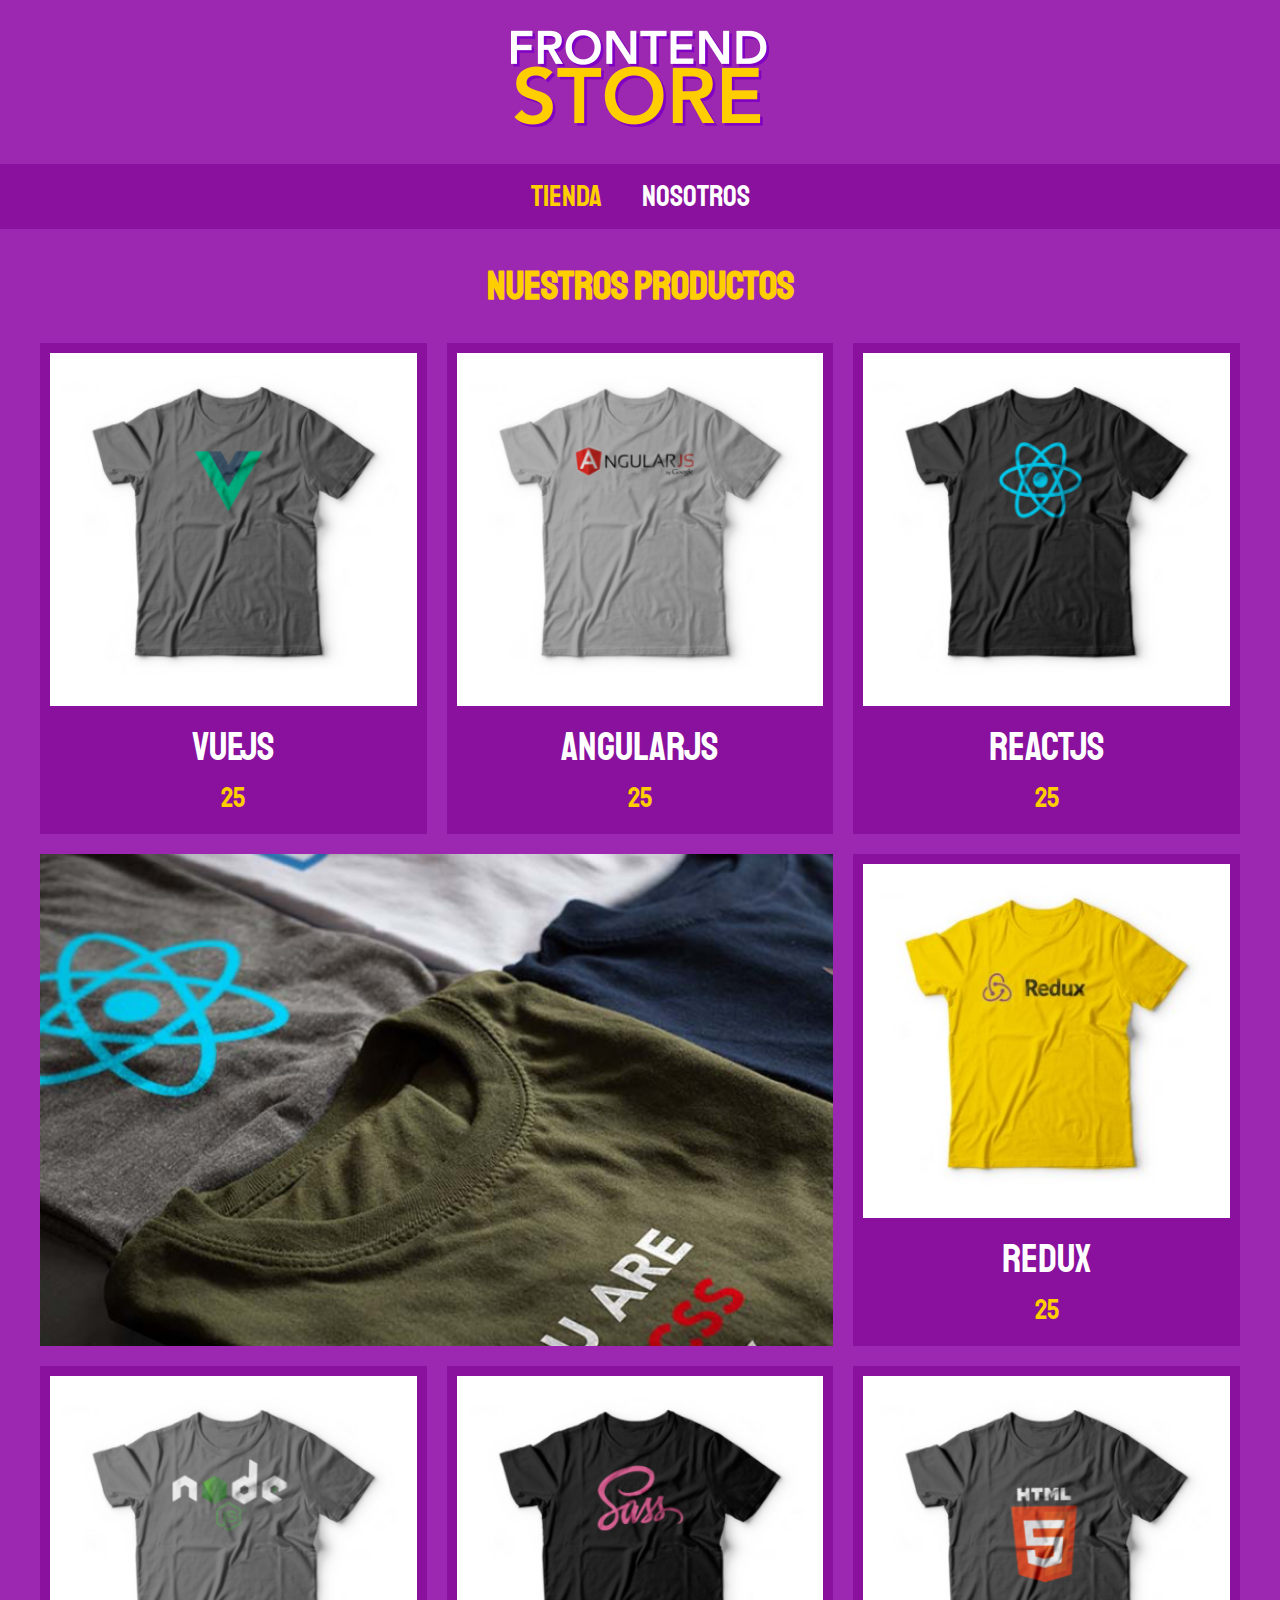
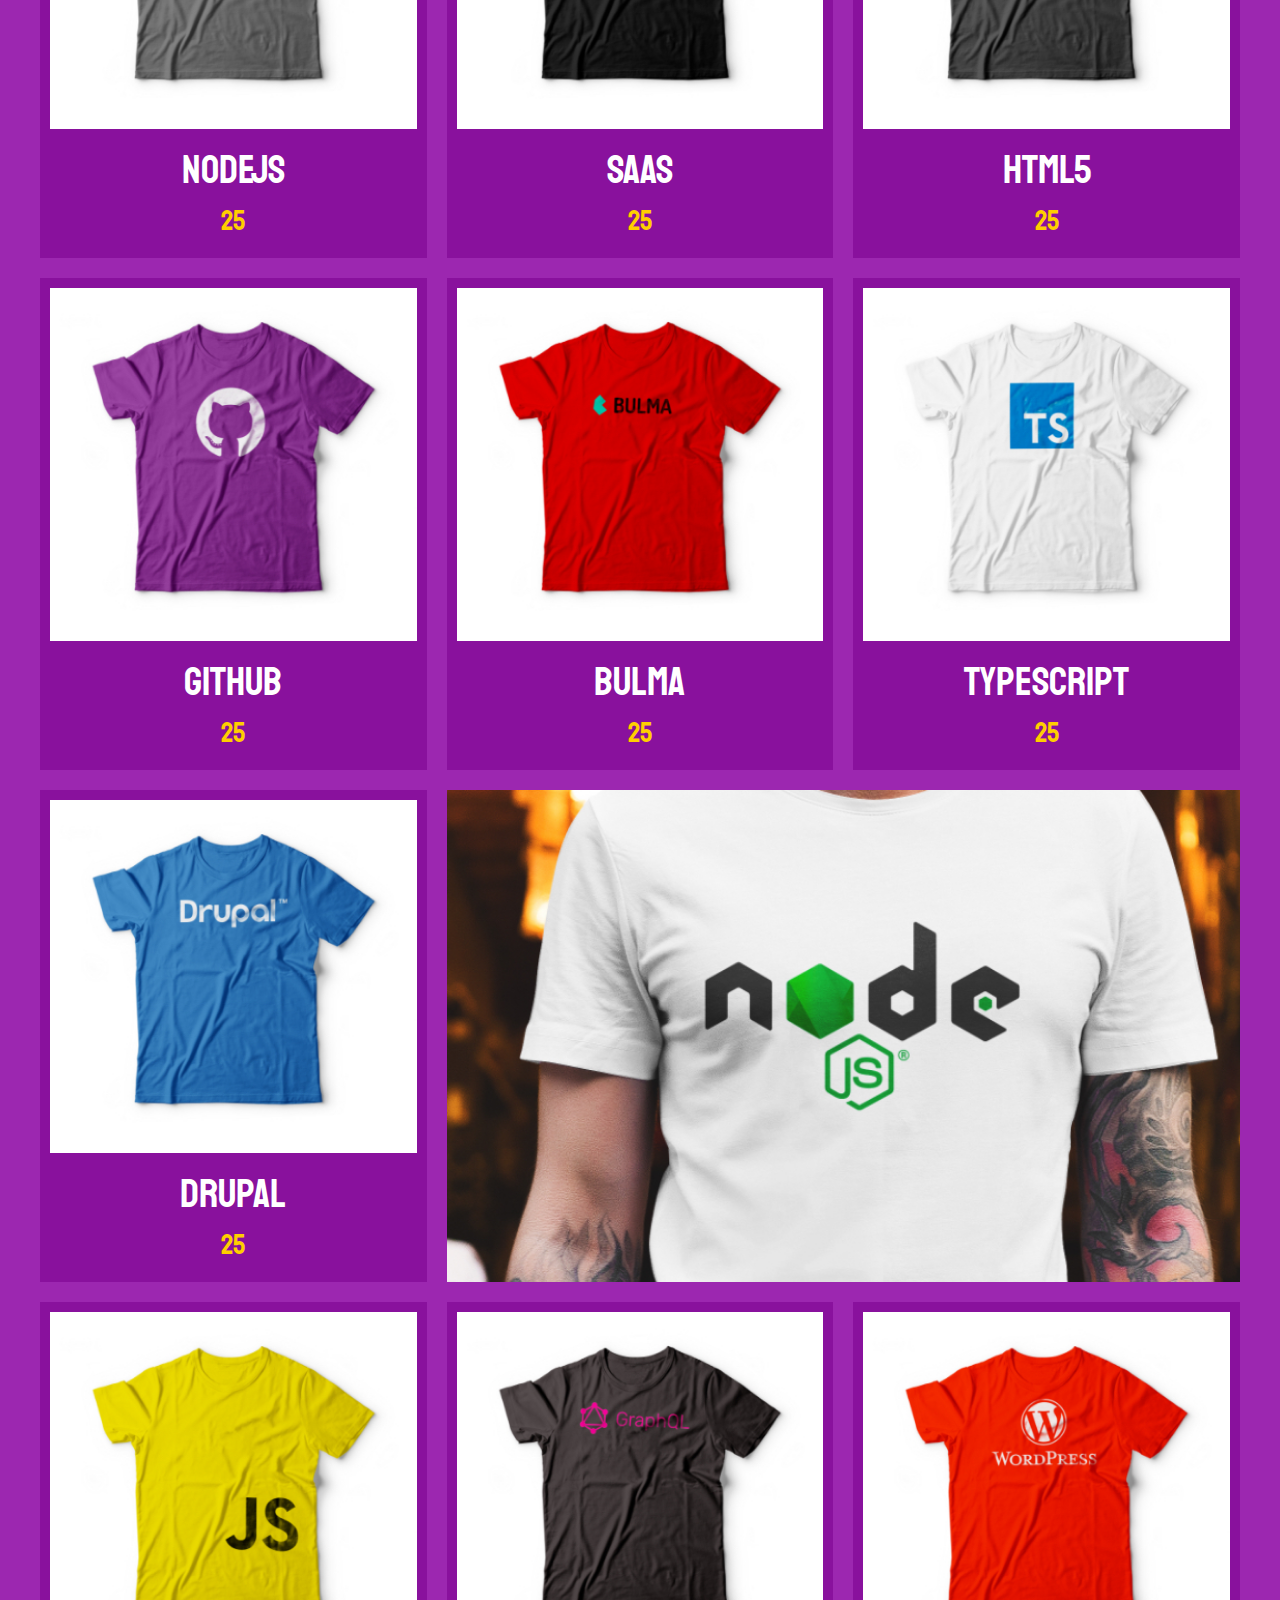
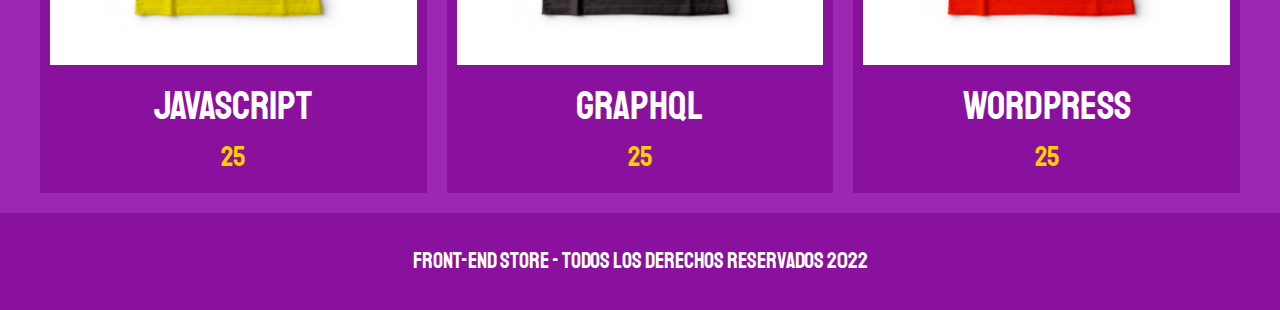
<file: index.html>
<!DOCTYPE html>
<html lang="es">
<head>
    <meta charset="UTF-8">
    <meta name="viewport" content="width=device-width, initial-scale=1.0">
    <title>Front-End Store</title>
    <link rel="stylesheet" href="css/normalize.css">        <!--Llamamos a Normalize para evitar inconvenientes-->
   <!---Fuente google fonts-->
    <link rel="preconnect" href="https://fonts.googleapis.com">
    <link rel="preconnect" href="https://fonts.gstatic.com" crossorigin>
    <link href="https://fonts.googleapis.com/css2?family=Staatliches&display=swap" rel="stylesheet">

    <link rel="stylesheet" href="css/styles.css">        <!--Llamamos a los styles de la carpeta css-->

</head>
<body>
    <header class="header">
        <a href="index.html">                        <!--Utilizamos este a href para ir a la pagina principal si se presiona el logotipo-->
        <img class="header__logo" src="img/logo.png" alt="Logotipo">
        </a>
    </header>

    <nav  class="navegacion">
      <a class="navegacion__enlace navegacion__enlace--activo" href="index">Tienda</a>
      <a class="navegacion__enlace" href="nosotros.html">Nosotros</a>
    </nav>

    <main class="contenedor">
        <h1>Nuestros Productos</h1>

        <div class="grid">
            <div class="producto">
                <a href="producto.html">
                <img class="producto__imagen" src="img/1.jpg" alt="imagen camisa">
                <div class="producto__informacion">
                    <p class="producto__nombre">VueJS</p>
                    <p class="producto__precio">25</p>
                </div>
                </a>

            </div> <!--Producto-->
            <div class="producto">
                <a href="producto.html">
                <img class="producto__imagen" src="img/2.jpg" alt="imagen camisa">
                <div class="producto__informacion">
                    <p class="producto__nombre">AngularJS</p>
                    <p class="producto__precio">25</p>
                </div>
                </a>

            </div> <!--Producto-->
            <div class="producto">
                <a href="producto.html">
                <img class="producto__imagen" src="img/3.jpg" alt="imagen camisa">
                <div class="producto__informacion">
                    <p class="producto__nombre">ReactJS</p>
                    <p class="producto__precio">25</p>
                </div>
                </a>

            </div> <!--Producto-->
            <div class="producto">
                <a href="producto.html">
                <img class="producto__imagen" src="img/4.jpg" alt="imagen camisa">
                <div class="producto__informacion">
                    <p class="producto__nombre">Redux</p>
                    <p class="producto__precio">25</p>
                </div>
                </a>

            </div> <!--Producto-->
            <div class="producto">
                <a href="producto.html">
                <img class="producto__imagen" src="img/5.jpg" alt="imagen camisa">
                <div class="producto__informacion">
                    <p class="producto__nombre">NodeJS</p>
                    <p class="producto__precio">25</p>
                </div>
                </a>

            </div> <!--Producto-->
            <div class="producto">
                <a href="producto.html">
                <img class="producto__imagen" src="img/6.jpg" alt="imagen camisa">
                <div class="producto__informacion">
                    <p class="producto__nombre">SAAS</p>
                    <p class="producto__precio">25</p>
                </div>
                </a>

            </div> <!--Producto-->
            <div class="producto">
                <a href="producto.html">
                <img class="producto__imagen" src="img/7.jpg" alt="imagen camisa">
                <div class="producto__informacion">
                    <p class="producto__nombre">HTML5</p>
                    <p class="producto__precio">25</p>
                </div>
                </a>

            </div> <!--Producto-->
            <div class="producto">
                <a href="producto.html">
                <img class="producto__imagen" src="img/8.jpg" alt="imagen camisa">
                <div class="producto__informacion">
                    <p class="producto__nombre">GitHub</p>
                    <p class="producto__precio">25</p>
                </div>
                </a>

            </div> <!--Producto-->
            <div class="producto">
                <a href="producto.html">
                <img class="producto__imagen" src="img/9.jpg" alt="imagen camisa">
                <div class="producto__informacion">
                    <p class="producto__nombre">Bulma</p>
                    <p class="producto__precio">25</p>
                </div>
                </a>

            </div> <!--Producto-->
            <div class="producto">
                <a href="producto.html">
                <img class="producto__imagen" src="img/10.jpg" alt="imagen camisa">
                <div class="producto__informacion">
                    <p class="producto__nombre">TypeScript</p>
                    <p class="producto__precio">25</p>
                </div>
                </a>

            </div> <!--Producto-->
            <div class="producto">
                <a href="producto.html">
                <img class="producto__imagen" src="img/11.jpg" alt="imagen camisa">
                <div class="producto__informacion">
                    <p class="producto__nombre">Drupal</p>
                    <p class="producto__precio">25</p>
                </div>
                </a>

            </div> <!--Producto-->
            <div class="producto">
                <a href="producto.html">
                <img class="producto__imagen" src="img/12.jpg" alt="imagen camisa">
                <div class="producto__informacion">
                    <p class="producto__nombre">JavaScript</p>
                    <p class="producto__precio">25</p>
                </div>
                </a>

            </div> <!--Producto-->
            <div class="producto">
                <a href="producto.html">
                <img class="producto__imagen" src="img/13.jpg" alt="imagen camisa">
                <div class="producto__informacion">
                    <p class="producto__nombre">GraphQL</p>
                    <p class="producto__precio">25</p>
                </div>
                </a>

            </div> <!--Producto-->
            <div class="producto">
                <a href="producto.html">
                <img class="producto__imagen" src="img/14.jpg" alt="imagen camisa">
                <div class="producto__informacion">
                    <p class="producto__nombre">WordPress</p>
                    <p class="producto__precio">25</p>
                </div>
                </a>

            </div> <!--Producto-->

            <div class="grafico grafico--camisas">  </div>
            <div class="grafico grafico--node">  </div>

       
        </div>

    </main>
    
    <footer class="footer">
        <p class="footer_texto">Front-End Store - Todos los derechos Reservados 2022</p>
    </footer>
</body>
</html>
</file>
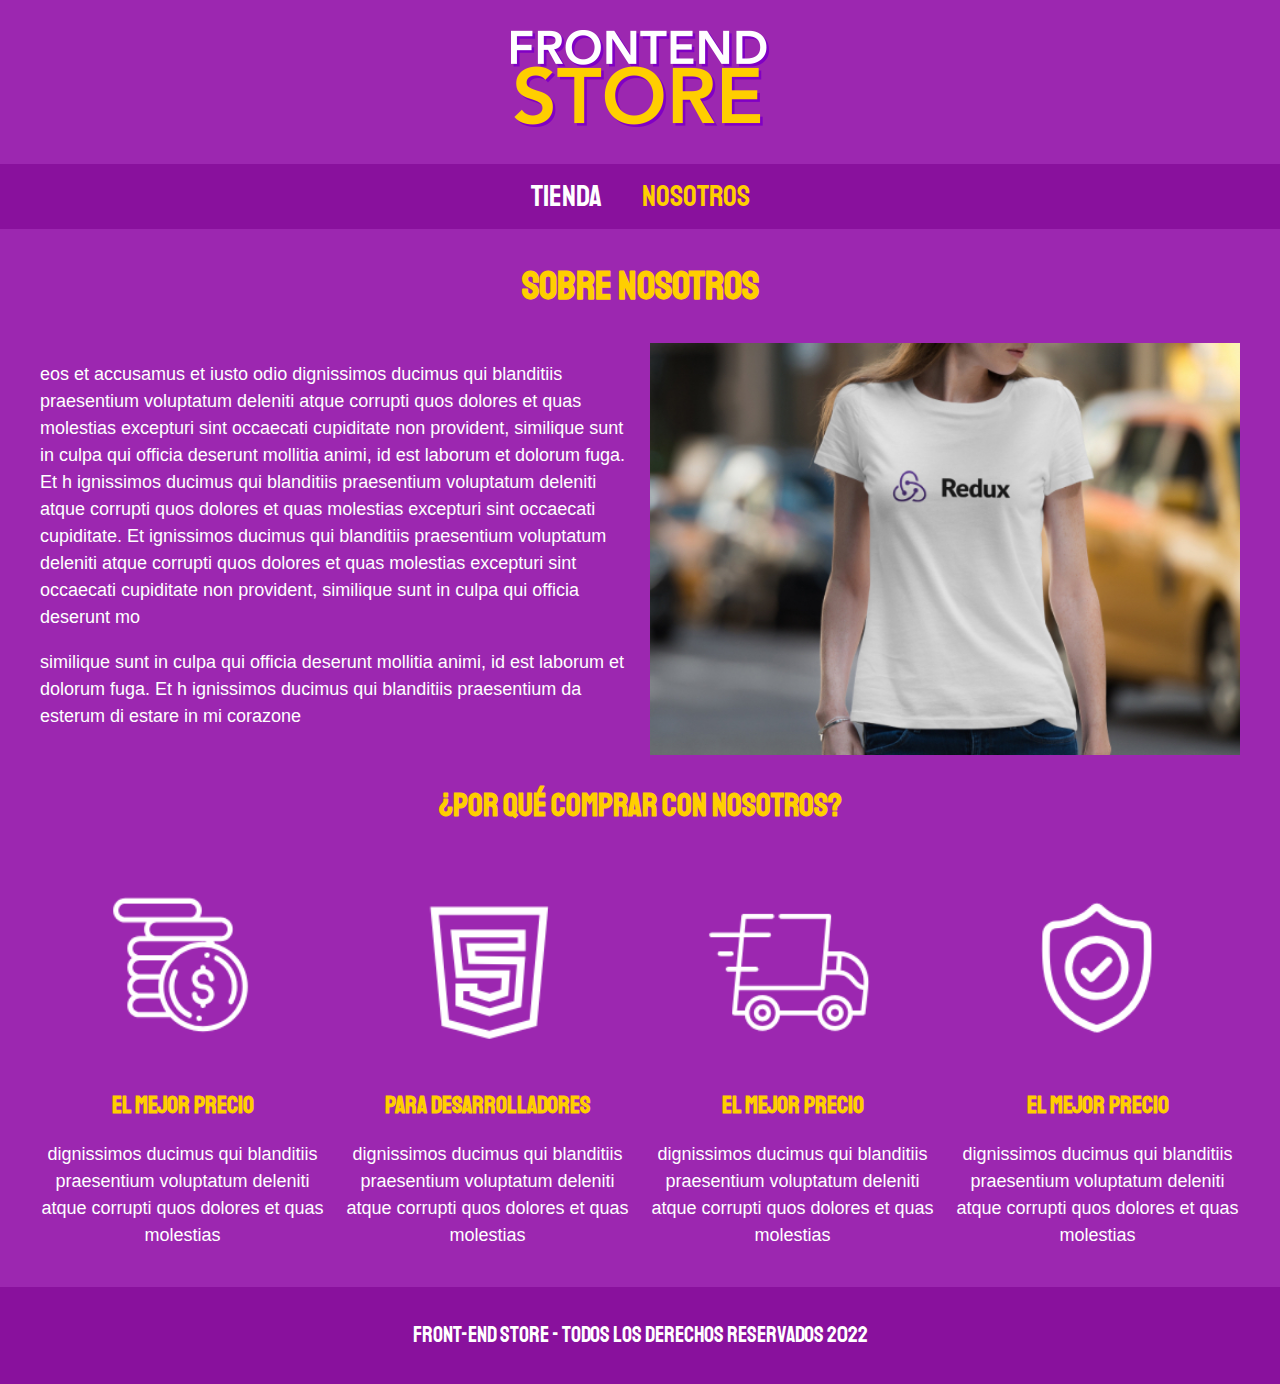
<file: nosotros.html>
<!DOCTYPE html>
<html lang="es">
<head>
    <meta charset="UTF-8">
    <meta name="viewport" content="width=device-width, initial-scale=1.0">
    <title>Front-End Store</title>
    <link rel="stylesheet" href="css/normalize.css">        <!--Llamamos a Normalize para evitar inconvenientes-->
   <!---Fuente google fonts-->
    <link rel="preconnect" href="https://fonts.googleapis.com">
    <link rel="preconnect" href="https://fonts.gstatic.com" crossorigin>
    <link href="https://fonts.googleapis.com/css2?family=Staatliches&display=swap" rel="stylesheet">

    <link rel="stylesheet" href="css/styles.css">        <!--Llamamos a los styles de la carpeta css-->

</head>
<body>
    <header class="header">
        <a href="index.html">                        <!--Utilizamos este a href para ir a la pagina principal si se presiona el logotipo-->
        <img class="header__logo" src="img/logo.png" alt="Logotipo">
        </a>
    </header>

    <nav  class="navegacion">
      <a class="navegacion__enlace" href="index.html">Tienda</a>
      <a class="navegacion__enlace navegacion__enlace--activo" href="nosotros.html">Nosotros</a>
    </nav>

    <main class="contenedor">
        <h1>Sobre Nosotros</h1>

        <div class="nosotros">
            <div class="nosotros__informacion">
            <p>eos et accusamus et iusto odio 
                dignissimos ducimus qui blanditiis praesentium 
                voluptatum deleniti atque corrupti quos dolores et quas molestias excepturi sint occaecati cupiditate non provident, 
                similique sunt in culpa qui officia deserunt mollitia animi, id est laborum et dolorum fuga. Et h
                ignissimos ducimus qui blanditiis praesentium 
                voluptatum deleniti atque corrupti quos dolores et quas molestias excepturi sint occaecati cupiditate. Et
                ignissimos ducimus qui blanditiis praesentium 
                voluptatum deleniti atque corrupti quos dolores et quas molestias excepturi sint occaecati cupiditate non provident, 
                similique sunt in culpa qui officia deserunt mo </p>
                <p>
                 similique sunt in culpa qui officia deserunt mollitia animi, id est laborum et dolorum fuga. Et h
                 ignissimos ducimus qui blanditiis praesentium  da esterum di estare in mi corazone  
                </p>
              </div>
              <img class="nosotros__imagen" src="img/nosotros.jpg" alt="nosotros">
        </div> <!--GRID-->
    </main>
    
    <section class="contenedor comprar">
        <h2 class="comprar__titulo">¿Por qué comprar con nosotros?</h2>

        <div class="bloques">

            <div class="bloque">

                <img class="bloque__imagen" src="img/icono_1.png" alt="porque comprar">
                <h3 class="bloque__titulo">El Mejor Precio</h3>
                <p>dignissimos ducimus qui blanditiis praesentium 
                    voluptatum deleniti atque corrupti quos dolores et quas molestias</p>

            </div>
            <div class="bloque">

                <img class="bloque__imagen" src="img/icono_2.png" alt="porque comprar">
                <h3 class="bloque__titulo">Para Desarrolladores</h3>
                <p>dignissimos ducimus qui blanditiis praesentium 
                    voluptatum deleniti atque corrupti quos dolores et quas molestias</p>

            </div>
            <div class="bloque">

                <img class="bloque__imagen" src="img/icono_3.png" alt="Envio Gratis">
                <h3 class="bloque__titulo">El Mejor Precio</h3>
                <p>dignissimos ducimus qui blanditiis praesentium 
                    voluptatum deleniti atque corrupti quos dolores et quas molestias</p>

            </div>
            <div class="bloque">

                <img class="bloque__imagen" src="img/icono_4.png" alt="La Mejor Calidad">
                <h3 class="bloque__titulo">El Mejor Precio</h3>
                <p>dignissimos ducimus qui blanditiis praesentium 
                    voluptatum deleniti atque corrupti quos dolores et quas molestias</p>

            </div>

        </div> <!--Bloques-->

    </section>
    <footer class="footer">
        <p class="footer_texto">Front-End Store - Todos los derechos Reservados 2022</p>
    </footer>
</body>
</html>
</file>
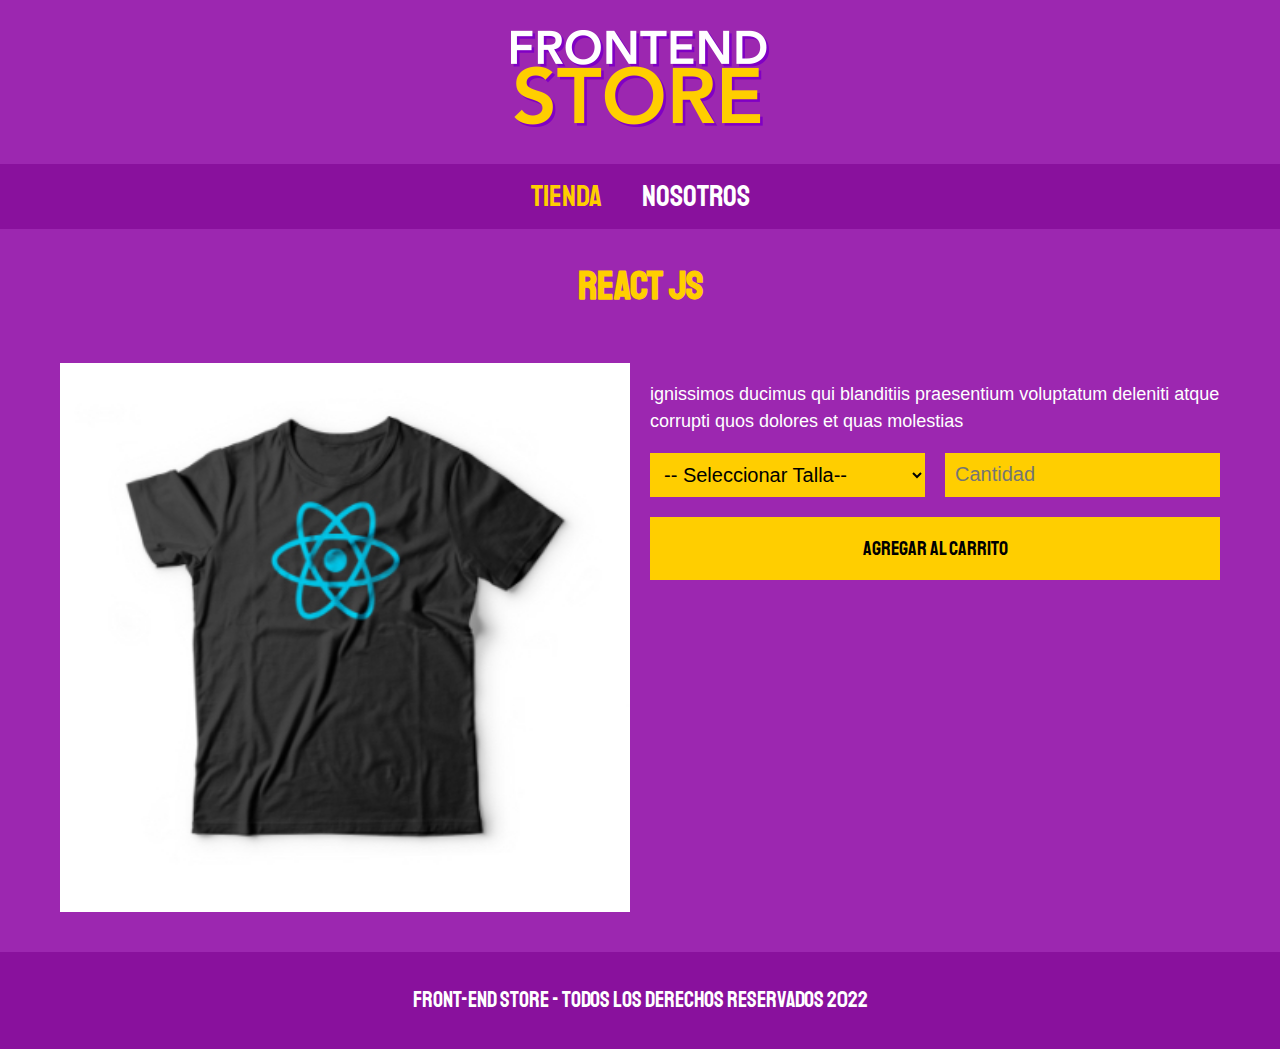
<file: producto.html>
<!DOCTYPE html>
<html lang="es">
<head>
    <meta charset="UTF-8">
    <meta name="viewport" content="width=device-width, initial-scale=1.0">
    <title>Front-End Store</title>
    <link rel="stylesheet" href="css/normalize.css">        <!--Llamamos a Normalize para evitar inconvenientes-->
   <!---Fuente google fonts-->
    <link rel="preconnect" href="https://fonts.googleapis.com">
    <link rel="preconnect" href="https://fonts.gstatic.com" crossorigin>
    <link href="https://fonts.googleapis.com/css2?family=Staatliches&display=swap" rel="stylesheet">

    <link rel="stylesheet" href="css/styles.css">        <!--Llamamos a los styles de la carpeta css-->

</head>
<body>
    <header class="header">
        <a href="index.html">                        <!--Utilizamos este a href para ir a la pagina principal si se presiona el logotipo-->
        <img class="header__logo" src="img/logo.png" alt="Logotipo">
        </a>
    </header>

    <nav  class="navegacion">
      <a class="navegacion__enlace navegacion__enlace--activo" href="index.html">Tienda</a>
      <a class="navegacion__enlace" href="nosotros.html">Nosotros</a>
    </nav>

    <main class="contenedor">
        <h1>React JS</h1>

        <div class="camisa">
          
                <img class="camisa__imagen" src="img/3.jpg" alt="imagen del producto">

                <div class="camisa__contenido">
                    <p>ignissimos ducimus qui blanditiis praesentium 
                        voluptatum deleniti atque corrupti quos dolores et quas molestias</p>

                        <form class="formulario">                     <!--Aqui creamos el selector de talla-->
                            <select class="formulario__campo">
                                <option disabled selected>-- Seleccionar Talla--</option>
                                <option>Chica</option>
                                <option>Mediana</option>
                                <option>Grande</option>
                            </select>
                            <input class="formulario__campo" type="number" placeholder="Cantidad" min="1">
                            <input  class="formulario__submit" type="submit" value="Agregar al Carrito">
                        </form>
                </div>

        </div> <!--Camisa-->
    
    </main>
    
    <footer class="footer">
        <p class="footer_texto">Front-End Store - Todos los derechos Reservados 2022</p>
    </footer>
</body>
</html>
</file>
<file: css/styles.css>
:root {   /* VALORES PREINICIALIZADOS */
    --primario: #9C27B0;
    --primario0scuro: #89119d;
    --secundario: #FFCE00;
    --secundario0scuro: #a18100;
    --blanco:#FFFFFF;
    --negro: #000;
    
     --fuentePrincipal: "Staatliches", sans-serif;
}
html {
    box-sizing: border-box;        /* Agregar este codigo siempre, al igual que el NORMALIZE */     
    font-size:  62.5%;             /* Este Font-size permite usar la regla de 1rem=10px */
  }                            
  *, *:before, *:after {
    box-sizing: inherit;
  }

  /** Globales **/

  body {
    background-color: var(--primario);
    font-size: 1.6rem;    /* Tamano del texto*/
    line-height: 1.5;  /* Comúnmente se usa para establecer la distancia entre líneas de texto */

  }

  p {
    font-size: 1.8rem;
    font-family: Arial, Helvetica, sans-serif;  /** Todos lo parrafos usaran Arial **/
    color: var(--blanco);

  }

  a {
    text-decoration: none; /* Quitamos la decoracion de los links*/
  }
  img {
    max-width: 100%;
    width: 100%;
  }

  .contenedor {
    max-width: 120rem;
    margin: 0 auto;      /** Manera facil de centrar un contenedor **/
  }

  h1,h2,h3 {
    text-align: center;
    color: var(--secundario);
    font-family: var(--fuentePrincipal);

  }
  h1 {font-size: 4rem;}

  h2 {font-size: 3.2rem;}

  h3 {font-size: 2.4rem;}


  /** Header con BEM **/
  .header {
    display: flex;                   /* Centramos el header con display y justify-content*/
    justify-content: center;
    
  }

  .header__logo {             /*Usamos el margin pra dar un margen de distancia a los lados y arriba*/
    margin: 3rem 0;
  }
/** Footer**/

.footer {
  background-color: var(--primario0scuro);
  padding: 1rem 0;
  margin-top: 2rem; /* Establece un margen superior de 20 píxeles */

}

.footer_texto {
  text-align: center;
  font-family: var(--fuentePrincipal);
  font-size: 2.2rem;

}
  /* Navegacion */
.navegacion {
  background-color: var(--primario0scuro);
  padding: 1rem 0;                      
  display: flex;
  justify-content: center;
  gap: 2rem;       /* Establece 10px de espacio entre elementos flexibles */
}

.navegacion__enlace {
  font-family: var(--fuentePrincipal);
  color: var(--blanco);
  font-size: 3rem;
  margin-right: 2rem  /* Forma Vieja de Establecer 10px de espacio entre elementos flexibles */

}
.navegacion__enlace:last-of-type{   /* Quitamos el margen de distancia de el ultimo elemento para centarlo*/
  margin-right: 0;
}

.navegacion__enlace--activo,    /* Aqui mantenemos el color cuando estamos dentro de cierto enlace*/
.navegacion__enlace:hover {     /* Cambia el color del texto cuando el cursor está sobre el enlace */
  color: var(--secundario);      
}

/* Grid*/
.grid{                 /* Posicionamos los productos de una manera super sencilla con grid*/
  display: grid;
  grid-template-columns: repeat(2, 1fr);
  gap: 2rem;
}
@media (min-width: 786px) {
  .grid{              
    display: grid;
    grid-template-columns: repeat(3, 1fr);
  }
    
}

/* Productos*/
.producto{
 background-color: var(--primario0scuro);
 padding: 1rem;
}


.producto__nombre{
  font-size: 4rem;

}
.producto__precio{
  font-size: 2.8rem;
  color: var(--secundario);

}
.producto__nombre,
.producto__precio{
  font-family: var(--fuentePrincipal);
  margin: 1rem 0;
  text-align: center;
  line-height: 1.2;
}

/** Graficos **/
.grafico{
 min-height: 30rem;
 background-repeat: no-repeat; /*Evita que las imagenes url se repitan*/
 background-size: cover;       /*Hace que las imagenes tomen el tamano correspondiente al espacio donde estan*/
 grid-column: 1 / 3;
 
}
.grafico--camisas{ 
/* Establece el elemento en la segunda fila hasta (pero no incluyendo) la tercera fila 
   dentro de una cuadrícula con múltiples filas./**/
  grid-row: 2 / 3;
  background-image: url(../img/grafico1.jpg)
}

.grafico--node{
  background-image: url(../img/grafico2.jpg);
  grid-row: 8 / 9;
}

@media (min-width: 768px) {
.grafico--node{

  grid-row: 5 / 6;
  grid-column: 2 /4 ;


}
}

/** Nosotros **/
.nosotros{
  display: grid;
  grid-template-rows: repeat(2, auto);
}
@media (min-width: 768px) {
  .nosotros{
    
    grid-template-columns: repeat(2, 1fr);
    column-gap: 2rem;
  }
}

.nosotros__imagen{
  grid-row: 1/2;
}

@media (min-width: 768px) {
    .nosotros__imagen{
      grid-column: 2/3;
    }
}

/** Bloques**/

  .bloques{
    display: grid;
    grid-template-columns: repeat(2, 1fr);
    gap: 2rem;
  
  }

  @media (min-width: 768px) {
    .bloques{
      grid-template-columns: repeat(4, 1fr);

    }
  
  }
  .bloque{
    align-items: center;
    text-align: center;
 
  }
  
  .bloque__titulo{        /*Quitamos el marrgen al titulo*/
    margin: 0;
  }


  /*Pagina del produto**/

  @media (min-width: 768px) {
    .camisa{

      display: grid;
      grid-template-columns: repeat(2, 1fr);
      column-gap: 2rem;
      padding: 2rem;
    }
      
  }
  .camisa{
    padding: 2rem;
    
  }

  .formulario{
    display: grid;                  
    grid-template-columns: repeat(2, minmax(0, 1fr));;
    gap: 2rem;
  }
  
  .formulario__campo { 
    border: 1rem solid var(--primarioOscuro);
    background-color:var(--secundario);

    color:var(--negro);
    font-size: 2rem;
    font-family: Arial, Helvetica, sans-serif;
    padding: 1rem;
  }
  @media (max-width: 768px) {
      .formulario__campo { 
        width: 100%;
      }
  }

  .formulario__submit{
    background-color: var(--secundario);
    border: none;
    font-size: 2rem;
    font-family: var(--fuentePrincipal);
    padding: 2rem;
    transition: background-color .3s ease;
    grid-column: 1/3;

  }
  .formulario__submit:hover{
  
    cursor: pointer;
    background-color: var(--secundario0scuro);
  }
</file>
